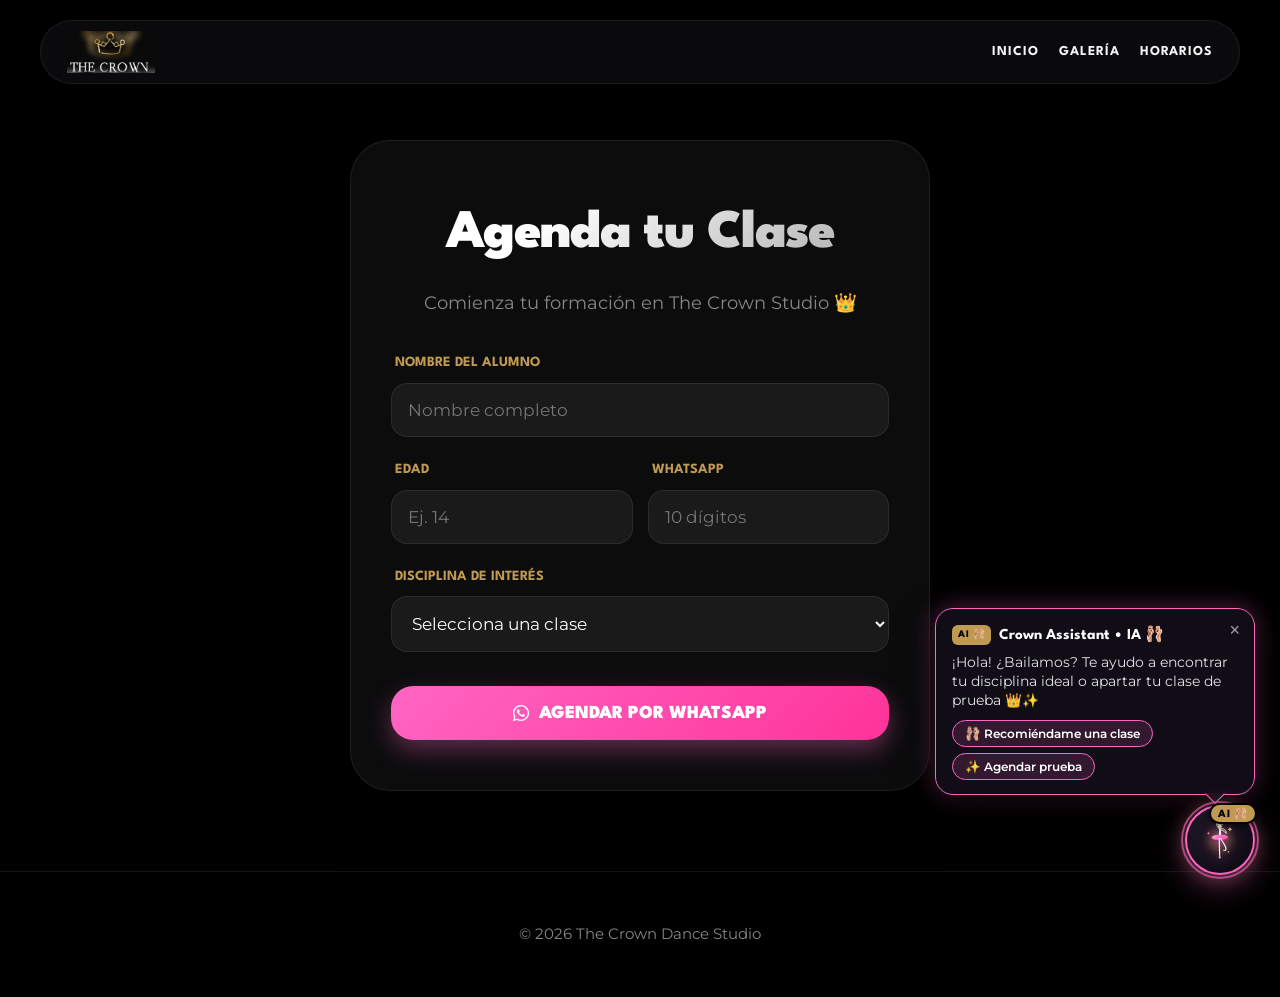
<file: agenda.html>
<!DOCTYPE html>
<html lang="es">
<head>
    <meta charset="UTF-8">
    <meta name="viewport" content="width=device-width, initial-scale=1.0">
    
    <title>Agendar Clase de Prueba | The Crown Dance Studio</title>
    <meta name="description" content="Agenda tu clase de prueba en The Crown Dance Studio. Únete a nuestra comunidad de baile en Corregidora, Querétaro.">
    
    <link rel="icon" type="image/png" href="logo_corona.png">

    <link rel="preconnect" href="https://fonts.googleapis.com">
    <link rel="preconnect" href="https://fonts.gstatic.com" crossorigin>
    <link href="https://fonts.googleapis.com/css2?family=League+Spartan:wght@400;700;900&family=Montserrat:wght@300;400;500;700&display=swap" rel="stylesheet">
    <link rel="stylesheet" href="https://cdnjs.cloudflare.com/ajax/libs/font-awesome/6.4.0/css/all.min.css">
    
    <link rel="stylesheet" href="css/base.css">
    <link rel="stylesheet" href="css/components.css">
    <link rel="stylesheet" href="css/3d-effects.css">

    <style>
        .agenda-container {
            flex: 1;
            display: flex;
            justify-content: center;
            align-items: center;
            padding: 140px 5% 80px 5%;
        }

        .glass-card {
            background: var(--apple-surface);
            backdrop-filter: blur(30px);
            -webkit-backdrop-filter: blur(30px);
            border: 1px solid var(--apple-border);
            border-radius: 40px;
            width: 100%;
            max-width: 580px;
            padding: 50px 40px;
            text-align: center;
            box-shadow: 0 25px 60px rgba(0, 0, 0, 0.65);
            position: relative;
            transition: border-color 0.3s ease;
        }

        .glass-card:hover {
            border-color: rgba(255, 102, 196, 0.35);
        }

        .glass-card h1 {
            font-family: var(--font-heading);
            font-size: clamp(2.4rem, 5vw, 3.4rem);
            font-weight: 900;
            letter-spacing: -1.5px;
            margin-bottom: 10px;
            background: linear-gradient(135deg, #ffffff 30%, #a8a8a8 100%);
            -webkit-background-clip: text;
            -webkit-text-fill-color: transparent;
        }

        .form-group {
            text-align: left;
            margin-bottom: 22px;
        }

        label {
            display: block;
            font-family: var(--font-heading);
            font-size: 0.88rem;
            text-transform: uppercase;
            margin-bottom: 8px;
            color: var(--dorado);
            font-weight: 700;
            padding-left: 4px;
        }

        input, select {
            width: 100%;
            background: rgba(255, 255, 255, 0.06);
            border: 1px solid var(--apple-border);
            border-radius: 16px;
            padding: 16px;
            color: #fff;
            font-family: var(--font-body);
            font-size: 1.05rem;
            transition: var(--transition-smooth);
        }

        input:focus, select:focus {
            outline: none;
            border-color: var(--rosa-neon);
            background: rgba(255, 255, 255, 0.1);
            box-shadow: 0 0 20px var(--rosa-glow);
        }

        option {
            background: #000;
            color: #fff;
            font-family: var(--font-body);
        }

        optgroup {
            background: #000;
            color: var(--dorado);
            font-family: var(--font-heading);
            font-weight: 700;
            font-size: 1rem;
        }

        .submit-btn {
            width: 100%;
            padding: 18px;
            background: linear-gradient(135deg, var(--rosa-neon), #ff3399);
            color: white;
            border: none;
            border-radius: 22px;
            font-family: var(--font-heading);
            font-weight: 900;
            font-size: 1.15rem;
            text-transform: uppercase;
            cursor: pointer;
            box-shadow: 0 10px 25px var(--rosa-glow);
            transition: var(--transition-smooth);
            margin-top: 12px;
            display: inline-flex;
            align-items: center;
            justify-content: center;
            gap: 10px;
        }

        .submit-btn:hover {
            transform: translateY(-3px) scale(1.02);
            box-shadow: 0 15px 35px var(--rosa-glow);
        }

        @media (max-width: 600px) {
            .glass-card {
                padding: 35px 22px;
                border-radius: 30px;
            }
        }
    </style>
    <!-- The Crown Dance Studio - Crown Assistant AI Chatbot Widget -->
    <link rel="stylesheet" href="chatbot/widget/chat-widget.css">
</head>
<body>

    <div class="cursor-glow"></div>

    <nav class="navbar">
        <a href="index.html" class="nav-logo"><img src="logo.png" alt="The Crown Logo"></a>
        
        <div class="hamburger">
            <i class="fas fa-bars"></i>
        </div>

        <div class="nav-links">
            <a href="index.html">Inicio</a>
            <a href="galeria.html">Galería</a>
            <a href="index.html#horarios">Horarios</a>
        </div>
    </nav>

    <div class="agenda-container">
        <div class="glass-card">
            <h1>Agenda tu Clase</h1>
            <p style="color: var(--text-secondary); margin-bottom: 35px; font-size: 1.15rem;">
                Comienza tu formación en The Crown Studio 👑
            </p>

            <form id="agendaForm">
                <div class="form-group">
                    <label>Nombre del Alumno</label>
                    <input type="text" id="nombreAlumno" placeholder="Nombre completo" required>
                </div>

                <div class="form-group" style="display: grid; grid-template-columns: 1fr 1fr; gap: 15px;">
                    <div>
                        <label>Edad</label>
                        <input type="number" id="edadAlumno" placeholder="Ej. 14" min="3" max="99" required>
                    </div>
                    <div>
                        <label>WhatsApp</label>
                        <input type="tel" id="telefonoAlumno" placeholder="10 dígitos" pattern="[0-9]{10}" required>
                    </div>
                </div>

                <div class="form-group">
                    <label>Disciplina de interés</label>
                    <select id="selectDisciplina" required>
                        <option value="" disabled selected>Selecciona una clase</option>
                        
                        <optgroup label="INFANTIL (KIDS)">
                            <option value="baby_ballet">Baby Ballet</option>
                            <option value="ballet_kids">Ballet Kids</option>
                            <option value="hip_hop_kids">Hip Hop Kids</option>
                            <option value="jazz_kids">Jazz Kids</option>
                            <option value="circo_kids">Circo Kids</option>
                            <option value="danza_aerea_kids">Danza Aérea Kids</option>
                        </optgroup>

                        <optgroup label="URBANO">
                            <option value="urbano">Urbano (Multinivel)</option>
                            <option value="hip_hop_1">Hip Hop 1</option>
                            <option value="hip_hop_2">Hip Hop 2</option>
                            <option value="hip_hop_multinivel">Hip Hop Multinivel</option>
                            <option value="reggaeton">Reggaetón</option>
                            <option value="kpop">K-Pop</option>
                        </optgroup>

                        <optgroup label="CONTEMPORÁNEO">
                            <option value="contemporaneo_1">Contemporáneo 1</option>
                            <option value="contemporaneo_2">Contemporáneo 2</option>
                            <option value="contemporaneo_teens">Contemporáneo Teens</option>
                            <option value="contemporaneo_multinivel">Contemporáneo Multinivel</option>
                            <option value="contemporaneo_piso">Contemporáneo Piso</option>
                        </optgroup>

                        <optgroup label="TÉCNICA (BALLET / JAZZ)">
                            <option value="ballet_1">Ballet 1</option>
                            <option value="ballet_2">Ballet 2</option>
                            <option value="puntas">Puntas</option>
                            <option value="jazz_1">Jazz 1</option>
                            <option value="jazz_2">Jazz 2</option>
                        </optgroup>

                        <optgroup label="ESPECIALIDADES Y ACONDICIONAMIENTO">
                            <option value="heels">Heels Choreography</option>
                            <option value="danza_aerea_multinivel">Danza Aérea Multinivel</option>
                            <option value="acrobacia">Trucos Acrobáticos / Acrobacia</option>
                            <option value="flexibilidad">Flexibilidad y Balances</option>
                            <option value="acondicionamiento">Acondicionamiento para Bailarines</option>
                        </optgroup>
                    </select>
                </div>

                <button type="submit" class="submit-btn">
                    <i class="fab fa-whatsapp"></i> Agendar por WhatsApp
                </button>
            </form>
        </div>
    </div>

    <footer>
        <p>© 2026 The Crown Dance Studio</p>
    </footer>

    <script>
        // Spotlight cursor glow
        window.addEventListener('mousemove', (e) => {
            document.documentElement.style.setProperty('--mouse-x', `${e.clientX}px`);
            document.documentElement.style.setProperty('--mouse-y', `${e.clientY}px`);
        }, { passive: true });

        // Auto-selección de disciplina desde parámetros de URL
        window.addEventListener('DOMContentLoaded', () => {
            const urlParams = new URLSearchParams(window.location.search);
            const disc = urlParams.get('disciplina');
            if (disc) {
                const select = document.getElementById('selectDisciplina');
                if (select) {
                    for (let i = 0; i < select.options.length; i++) {
                        if (select.options[i].value === disc) {
                            select.selectedIndex = i;
                            break;
                        }
                    }
                }
            }
        });

        // Menú hamburguesa
        const hamburger = document.querySelector('.hamburger');
        const navLinks = document.querySelector('.nav-links');
        if (hamburger && navLinks) {
            hamburger.addEventListener('click', () => {
                navLinks.classList.toggle('active');
            });
        }

        // Envío directo a WhatsApp
        document.getElementById('agendaForm').addEventListener('submit', function(e) {
            e.preventDefault();
            
            const nombre = document.getElementById('nombreAlumno').value;
            const edad = document.getElementById('edadAlumno').value;
            const telefono = document.getElementById('telefonoAlumno').value;
            const select = document.getElementById('selectDisciplina');
            const disciplinaTexto = select.options[select.selectedIndex].text;

            const textoWhatsApp = `¡Hola The Crown Studio! 👑%0A%0AMi nombre es *${nombre}* (${edad} años).%0A%0A*Quiero agendar mi clase de prueba en:* ${disciplinaTexto}%0A*Mi WhatsApp:* ${telefono}%0A%0A¡Espero su confirmación! ✨`;
            
            const url = `https://wa.me/524422366997?text=${textoWhatsApp}`;
            window.open(url, '_blank');
            this.reset();
        });
    </script>
    <!-- The Crown Dance Studio - Crown Assistant AI Chatbot Client Script -->
    <script src="chatbot/widget/chat-widget.js" defer></script>
</body>
</html>
</file>
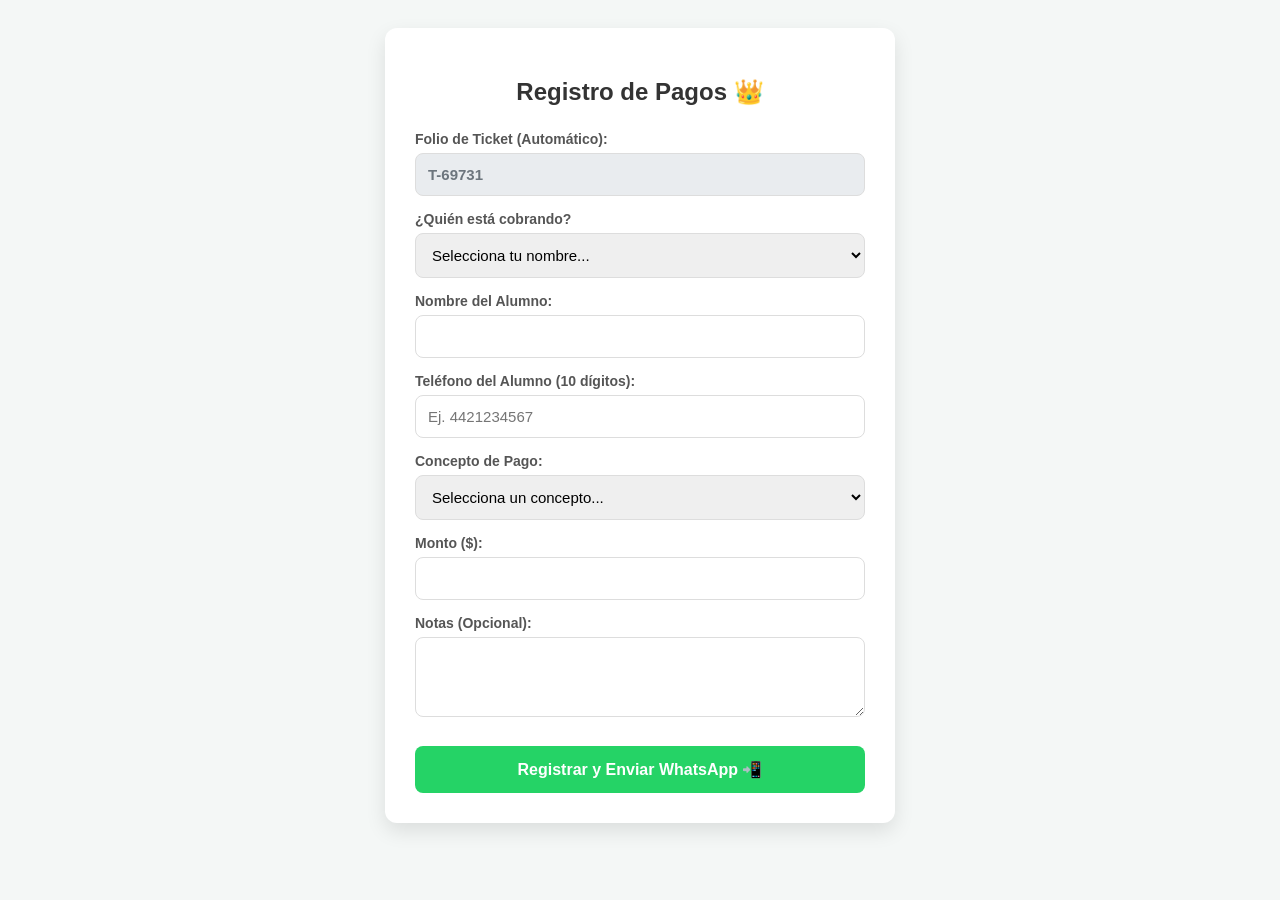
<file: registro-pagos.html>
<!DOCTYPE html>
<html lang="es">
<head>
  <meta charset="UTF-8">
  <meta name="viewport" content="width=device-width, initial-scale=1.0">
  <title>Sistema de Pagos - The Crown</title>
  <style>
    body { 
      font-family: 'Segoe UI', Tahoma, Geneva, Verdana, sans-serif; 
      background-color: #f4f7f6; 
      display: flex; 
      justify-content: center; 
      padding: 20px; 
    }
    .form-container { 
      background-color: #ffffff; 
      max-width: 450px; 
      width: 100%; 
      padding: 30px; 
      border-radius: 12px; 
      box-shadow: 0 8px 20px rgba(0,0,0,0.1); 
    }
    h2 { 
      text-align: center; 
      color: #333; 
      margin-bottom: 25px; 
      font-size: 24px;
    }
    label { 
      display: block; 
      margin-top: 15px; 
      font-weight: 600; 
      color: #555; 
      font-size: 14px;
    }
    input, select, textarea { 
      width: 100%; 
      padding: 12px; 
      margin-top: 6px; 
      box-sizing: border-box; 
      border: 1px solid #ddd; 
      border-radius: 8px; 
      font-size: 15px;
      transition: border-color 0.3s ease;
    }
    input:focus, select:focus, textarea:focus {
      border-color: #000000;
      outline: none;
    }
    input[readonly] {
      background-color: #e9ecef;
      color: #6c757d;
      font-weight: bold;
      cursor: not-allowed;
    }
    button { 
      margin-top: 25px; 
      padding: 14px 15px; 
      background-color: #25D366; 
      color: white; 
      border: none; 
      border-radius: 8px; 
      cursor: pointer; 
      width: 100%; 
      font-size: 16px; 
      font-weight: bold; 
      transition: background-color 0.3s ease, transform 0.1s ease;
    }
    button:hover { 
      background-color: #1DA851; 
    }
    button:active {
      transform: scale(0.98);
    }
  </style>
</head>
<body>

  <div class="form-container">
    <h2>Registro de Pagos 👑</h2>
    
    <form id="formularioPago">
      <label for="ticket">Folio de Ticket (Automático):</label>
      <input type="text" id="ticket" name="ticket" readonly required>

      <label for="cobrador">¿Quién está cobrando?</label>
      <select id="cobrador" name="cobrador" required>
        <option value="" disabled selected>Selecciona tu nombre...</option>
        <option value="Paula Alarcón">Paula Alarcón</option>
        <option value="Dulce">Dulce</option>
        <option value="David">David</option>
        <option value="Paulina Hernández">Paulina Hernández</option>
        <option value="Daniel Urquijo">Daniel Urquijo</option>
      </select>

      <label for="alumno">Nombre del Alumno:</label>
      <input type="text" id="alumno" name="alumno" required>

      <label for="telefono">Teléfono del Alumno (10 dígitos):</label>
      <input type="tel" id="telefono" name="telefono" placeholder="Ej. 4421234567" pattern="[0-9]{10}" required>

      <label for="concepto">Concepto de Pago:</label>
      <select id="concepto" name="concepto" onchange="mostrarPersonalizado()" required>
        <option value="" disabled selected>Selecciona un concepto...</option>
        <option value="Ensayos">Ensayos</option>
        <option value="Festival/boletos">Festival/boletos</option>
        <option value="Vestuarios/Escenografia">Vestuarios/Escenografia</option>
        <option value="Competencia/Boletos">Competencia/Boletos</option>
        <option value="Playeras">Playeras</option>
        <option value="Sudadera">Sudadera</option>
        <option value="Otro">Otro</option>
      </select>

      <div id="divPersonalizado" style="display:none;">
        <label for="conceptoPersonalizado">Especificar Concepto:</label>
        <input type="text" id="conceptoPersonalizado" name="conceptoPersonalizado">
      </div>

      <label for="monto">Monto ($):</label>
      <input type="number" id="monto" name="monto" min="1" required>

      <label for="notas">Notas (Opcional):</label>
      <textarea id="notas" name="notas" rows="3"></textarea>

      <button type="submit">Registrar y Enviar WhatsApp 📲</button>
    </form>
  </div>

  <script>
    const SCRIPT_URL = "https://script.google.com/macros/s/AKfycbwGbmpeYXiJrUpa5i4QeQd2b-xYnHgBXsd56VJeHtcogNxCyzAI6kR5WvuUYgvVTUrA/exec";

    function generarFolio() {
      const numeroAleatorio = Math.floor(10000 + Math.random() * 90000);
      document.getElementById("ticket").value = "T-" + numeroAleatorio;
    }

    window.onload = generarFolio;

    function mostrarPersonalizado() {
      const concepto = document.getElementById("concepto").value;
      const divPer = document.getElementById("divPersonalizado");
      divPer.style.display = (concepto === "Otro") ? "block" : "none";
      document.getElementById("conceptoPersonalizado").required = (concepto === "Otro");
    }

    document.getElementById("formularioPago").addEventListener("submit", function(e) {
      e.preventDefault(); 

      const formData = new FormData(this);
      let conceptoFinal = formData.get("concepto");
      if (conceptoFinal === "Otro") {
        conceptoFinal = formData.get("conceptoPersonalizado");
        formData.set("concepto", conceptoFinal); 
      }

      const datosCodificados = new URLSearchParams(formData);

      // Enviar datos a Google Sheets
      fetch(SCRIPT_URL, {
        method: "POST",
        mode: "no-cors",
        body: datosCodificados
      }).then(() => {
        console.log("Enviado a la base de datos");
      }).catch(error => {
        console.error("Error al enviar:", error);
      });

      const telefono = formData.get("telefono");
      const alumno = formData.get("alumno");
      const ticket = formData.get("ticket");
      const monto = formData.get("monto");
      const cobrador = formData.get("cobrador");

      // Construcción del mensaje de texto universal
      const mensaje = `¡Hola, ${alumno}! 👑\n\nConfirmamos la recepción de tu pago.\n\n🎟️ *Ticket:* ${ticket}\n💰 *Monto:* $${monto}\n📝 *Concepto:* ${conceptoFinal}\n👤 *Atendido por:* ${cobrador}\n\n¡Gracias por tu pago! ✨`;

      // Enlace 1: Para el alumno
      const whatsappUrlAlumno = `https://wa.me/52${telefono}?text=${encodeURIComponent(mensaje)}`;
      
      // Enlace 2: Para el número de la academia
      const whatsappUrlAcademia = `https://wa.me/524422366997?text=${encodeURIComponent(mensaje)}`;

      // Abrir chat del alumno
      window.open(whatsappUrlAlumno, "_blank");

      // Abrir chat de la academia con un retraso mínimo para evitar bloqueos del navegador
      setTimeout(() => {
        window.open(whatsappUrlAcademia, "_blank");
      }, 300);

      this.reset();
      document.getElementById("divPersonalizado").style.display = "none";
      generarFolio();
    });
  </script>

</body>
</html>
</file>
<file: css/base.css>
/* ==========================================================================
   THE CROWN DANCE STUDIO - BASE & DESIGN SYSTEM (iOS 27 / APPLE DARK GLASS)
   ========================================================================== */

:root {
    /* Paleta Institucional */
    --apple-dark: #000000;
    --apple-surface: rgba(28, 28, 30, 0.45);
    --apple-surface-hover: rgba(38, 38, 44, 0.75);
    --apple-border: rgba(255, 255, 255, 0.08);
    --apple-border-bright: rgba(255, 102, 196, 0.4);
    
    /* Neón & Acentos */
    --rosa-neon: #FF66C4;
    --rosa-glow: rgba(255, 102, 196, 0.35);
    --dorado: #C19A51;
    --dorado-glow: rgba(193, 154, 81, 0.25);
    
    /* Tipografía & UI */
    --text-primary: #f5f5f7;
    --text-secondary: #86868b;
    --font-heading: 'League Spartan', -apple-system, BlinkMacSystemFont, sans-serif;
    --font-body: 'Glacial Indifference', 'Montserrat', -apple-system, BlinkMacSystemFont, 'Segoe UI', Roboto, sans-serif;
    --font-cinzel: 'Cinzel Decorative', serif;
    
    /* Variables de interacción */
    --mouse-x: 50vw;
    --mouse-y: 50vh;
    --transition-smooth: 0.4s cubic-bezier(0.25, 0.8, 0.25, 1);
}

/* Reset Global */
*, *::before, *::after {
    box-sizing: border-box;
    margin: 0;
    padding: 0;
    -webkit-font-smoothing: antialiased;
    -moz-osx-font-smoothing: grayscale;
}

html {
    scroll-behavior: smooth;
    font-size: 16px;
    background-color: var(--apple-dark);
}

body {
    max-width: 100vw;
    overflow-x: hidden;
    background-color: var(--apple-dark);
    color: var(--text-primary);
    font-family: var(--font-body);
    font-size: 1.1rem;
    line-height: 1.6;
    position: relative;
    min-height: 100vh;
}

/* Luces Ambientales de Fondo */
body::before {
    content: '';
    position: fixed;
    top: -15%;
    left: -10%;
    width: 60vw;
    height: 60vw;
    background: radial-gradient(circle, var(--rosa-glow) 0%, transparent 70%);
    z-index: -3;
    pointer-events: none;
    filter: blur(100px);
    transition: transform 0.2s ease-out;
}

body::after {
    content: '';
    position: fixed;
    bottom: -20%;
    right: -10%;
    width: 65vw;
    height: 65vw;
    background: radial-gradient(circle, var(--dorado-glow) 0%, transparent 70%);
    z-index: -3;
    pointer-events: none;
    filter: blur(110px);
}

/* Tipografías Globales */
h1, h2, h3, h4, h5, h6 {
    font-family: var(--font-heading);
    font-weight: 700;
    color: var(--text-primary);
    letter-spacing: -0.5px;
}

p {
    color: var(--text-secondary);
}

a {
    color: inherit;
    text-decoration: none;
    transition: var(--transition-smooth);
}

img, video {
    max-width: 100%;
    height: auto;
    display: block;
}

/* Soporte Multilenguaje */
.en {
    display: none;
}

body.lang-en .en {
    display: inline-block;
}

body.lang-en .es {
    display: none !important;
}

body.lang-en div.en,
body.lang-en p.en,
body.lang-en section.en,
body.lang-en h2.en,
body.lang-en h3.en {
    display: block;
}

/* Scrollbar Personalizado */
::-webkit-scrollbar {
    width: 8px;
    height: 8px;
}

::-webkit-scrollbar-track {
    background: rgba(10, 10, 12, 0.9);
}

::-webkit-scrollbar-thumb {
    background: rgba(255, 102, 196, 0.4);
    border-radius: 4px;
}

::-webkit-scrollbar-thumb:hover {
    background: var(--rosa-neon);
}
</file>
<file: css/components.css>
/* ==========================================================================
   THE CROWN DANCE STUDIO - COMPONENTS & UI ELEMENTS
   ========================================================================== */

/* --- NAVBAR FLOTANTE (Pill Glass) --- */
.navbar {
    position: fixed;
    top: 20px;
    left: 50%;
    transform: translateX(-50%);
    width: 95%;
    max-width: 1200px;
    background: rgba(15, 15, 18, 0.7);
    backdrop-filter: saturate(180%) blur(22px);
    -webkit-backdrop-filter: saturate(180%) blur(22px);
    border: 1px solid var(--apple-border);
    border-radius: 40px;
    padding: 10px 26px;
    z-index: 1000;
    display: flex;
    justify-content: space-between;
    align-items: center;
    transition: top 0.4s var(--transition-smooth), opacity 0.4s, border-color 0.3s;
    box-shadow: 0 12px 35px rgba(0, 0, 0, 0.65);
}

.navbar:hover {
    border-color: rgba(255, 102, 196, 0.3);
}

.nav-hidden {
    top: -100px;
    opacity: 0;
}

.nav-logo {
    display: flex;
    align-items: center;
}

.nav-logo img {
    height: 42px;
    width: auto;
    transition: transform 0.3s ease;
}

.nav-logo img:hover {
    transform: scale(1.08) rotate(-2deg);
}

.hamburger {
    display: none;
    color: var(--text-primary);
    font-size: 1.5rem;
    cursor: pointer;
    padding: 6px;
    transition: color 0.3s, transform 0.3s;
}

.hamburger:hover {
    color: var(--rosa-neon);
    transform: scale(1.1);
}

.nav-links {
    display: flex;
    align-items: center;
}

.nav-links a {
    color: var(--text-primary);
    font-family: var(--font-heading);
    font-size: 0.85rem;
    font-weight: 700;
    text-transform: uppercase;
    letter-spacing: 1px;
    margin-left: 20px;
    position: relative;
    padding: 4px 0;
}

.nav-links a:not(.nav-cta)::after {
    content: '';
    position: absolute;
    bottom: -2px;
    left: 0;
    width: 0%;
    height: 2px;
    background: var(--rosa-neon);
    transition: width 0.3s ease;
    border-radius: 2px;
}

.nav-links a:not(.nav-cta):hover::after {
    width: 100%;
}

.nav-links a:not(.nav-cta):hover {
    color: var(--rosa-neon);
}

.nav-cta {
    background: linear-gradient(135deg, var(--rosa-neon), #ff3399);
    color: #fff !important;
    padding: 10px 26px !important;
    border-radius: 30px;
    margin-left: 20px;
    font-weight: 700;
    box-shadow: 0 4px 18px var(--rosa-glow);
    transition: transform 0.3s ease, box-shadow 0.3s ease;
}

.nav-cta:hover {
    transform: translateY(-2px) scale(1.04);
    box-shadow: 0 8px 25px var(--rosa-glow);
}

.lang-btn {
    background: rgba(255, 255, 255, 0.08);
    border: 1px solid var(--apple-border);
    color: var(--text-primary);
    padding: 8px 16px;
    cursor: pointer;
    font-family: var(--font-heading);
    font-weight: 700;
    font-size: 0.85rem;
    margin-left: 15px;
    border-radius: 20px;
    transition: 0.3s;
    backdrop-filter: blur(10px);
}

.lang-btn:hover {
    background: var(--rosa-neon);
    color: #000;
    border-color: var(--rosa-neon);
    transform: scale(1.05);
}

/* --- HEADER HERO --- */
header#inicio {
    position: relative;
    height: 100vh;
    min-height: 680px;
    display: flex;
    flex-direction: column;
    justify-content: center;
    align-items: center;
    text-align: center;
    overflow: hidden;
    z-index: 1;
}

.video-bg {
    position: absolute;
    top: 0;
    left: 0;
    width: 100%;
    height: 100%;
    object-fit: cover;
    z-index: 1;
    opacity: 0.65;
    filter: brightness(0.85);
}

.video-overlay {
    position: absolute;
    top: 0;
    left: 0;
    width: 100%;
    height: 100%;
    background: linear-gradient(to bottom, rgba(0,0,0,0.2) 0%, rgba(0,0,0,0.75) 75%, #000 100%);
    z-index: 2;
}

.header-content {
    position: relative;
    z-index: 4;
    padding: 0 20px;
    max-width: 960px;
}

/* Badge Festival 2026 */
.badge-festival {
    display: inline-flex;
    align-items: center;
    gap: 10px;
    background: rgba(255, 102, 196, 0.15);
    border: 1px solid var(--rosa-neon);
    padding: 8px 22px;
    border-radius: 30px;
    font-family: var(--font-heading);
    font-size: 0.85rem;
    font-weight: 700;
    color: var(--rosa-neon);
    text-transform: uppercase;
    letter-spacing: 2px;
    margin-bottom: 22px;
    backdrop-filter: blur(12px);
    animation: pulse-badge 2.5s infinite;
}

@keyframes pulse-badge {
    0% { box-shadow: 0 0 0 0 rgba(255, 102, 196, 0.4); }
    70% { box-shadow: 0 0 0 16px rgba(255, 102, 196, 0); }
    100% { box-shadow: 0 0 0 0 rgba(255, 102, 196, 0); }
}

.brand-name {
    font-family: var(--font-heading);
    font-weight: 900;
    font-size: clamp(3.8rem, 8.5vw, 7.5rem);
    letter-spacing: -2.5px;
    text-transform: uppercase;
    line-height: 0.95;
    margin: 0;
    background: linear-gradient(135deg, #ffffff 20%, #dddddd 70%, #999999 100%);
    -webkit-background-clip: text;
    -webkit-text-fill-color: transparent;
    filter: drop-shadow(0 6px 30px rgba(255, 255, 255, 0.18));
}

.tagline {
    font-family: var(--font-heading);
    font-size: clamp(1.2rem, 3vw, 1.8rem);
    letter-spacing: 8px;
    text-transform: uppercase;
    margin-top: 15px;
    color: var(--dorado);
    font-weight: 700;
    text-shadow: 0 0 20px rgba(193, 154, 81, 0.5);
}

.hero-actions {
    display: flex;
    gap: 20px;
    justify-content: center;
    align-items: center;
    margin-top: 40px;
    flex-wrap: wrap;
}

/* Botones Principales */
.main-btn {
    padding: 16px 42px;
    background: rgba(255, 255, 255, 0.06);
    backdrop-filter: blur(12px);
    border: 1px solid var(--rosa-neon);
    color: var(--text-primary);
    font-family: var(--font-heading);
    font-weight: 700;
    font-size: 1rem;
    text-transform: uppercase;
    letter-spacing: 1px;
    border-radius: 35px;
    cursor: pointer;
    display: inline-flex;
    align-items: center;
    gap: 10px;
    transition: var(--transition-smooth);
}

.main-btn:hover {
    background: var(--rosa-neon);
    border-color: var(--rosa-neon);
    color: #000;
    box-shadow: 0 0 35px var(--rosa-glow);
    transform: translateY(-4px);
}

.btn-gold {
    padding: 16px 38px;
    background: rgba(193, 154, 81, 0.12);
    backdrop-filter: blur(12px);
    border: 1px solid var(--dorado);
    color: var(--dorado);
    font-family: var(--font-heading);
    font-weight: 700;
    font-size: 1rem;
    text-transform: uppercase;
    letter-spacing: 1px;
    border-radius: 35px;
    cursor: pointer;
    display: inline-flex;
    align-items: center;
    gap: 10px;
    transition: var(--transition-smooth);
}

.btn-gold:hover {
    background: var(--dorado);
    color: #000;
    box-shadow: 0 0 30px rgba(193, 154, 81, 0.45);
    transform: translateY(-4px);
}

/* --- SECCIONES & ENCABEZADOS --- */
section {
    padding: 110px 5%;
    text-align: center;
    position: relative;
    z-index: 1;
}

.section-title {
    color: #fff;
    font-family: var(--font-heading);
    font-size: clamp(2.3rem, 5vw, 3.4rem);
    margin-bottom: 15px;
    display: inline-block;
    text-transform: uppercase;
    letter-spacing: -1px;
    font-weight: 900;
}

.section-title::after {
    content: '';
    display: block;
    width: 75px;
    height: 4px;
    background: linear-gradient(90deg, var(--rosa-neon), var(--dorado));
    margin: 15px auto 0;
    border-radius: 4px;
}

.section-subtitle {
    color: var(--text-secondary);
    max-width: 720px;
    margin: 0 auto 55px auto;
    font-size: 1.15rem;
    line-height: 1.6;
}

/* --- STATS SECTION --- */
.stats-section {
    padding: 60px 5%;
    background: rgba(15, 15, 18, 0.5);
    border-top: 1px solid var(--apple-border);
    border-bottom: 1px solid var(--apple-border);
    position: relative;
    z-index: 2;
}

.stats-grid {
    display: grid;
    grid-template-columns: repeat(auto-fit, minmax(220px, 1fr));
    gap: 25px;
    max-width: 1200px;
    margin: 0 auto;
}

.stat-card {
    background: var(--apple-surface);
    border: 1px solid var(--apple-border);
    border-radius: 24px;
    padding: 35px 25px;
    backdrop-filter: blur(15px);
    transition: transform 0.3s ease, border-color 0.3s ease;
}

.stat-card:hover {
    border-color: var(--rosa-neon);
    transform: translateY(-6px);
    box-shadow: 0 12px 30px rgba(0, 0, 0, 0.5);
}

.stat-number {
    font-family: var(--font-heading);
    font-size: 3.2rem;
    font-weight: 900;
    color: var(--rosa-neon);
    line-height: 1;
    margin-bottom: 10px;
}

.stat-number.gold {
    color: var(--dorado);
}

.stat-label {
    font-family: var(--font-heading);
    font-size: 0.95rem;
    text-transform: uppercase;
    letter-spacing: 1px;
    color: var(--text-secondary);
    font-weight: 700;
}

/* --- GLASS CARDS (Misión/Visión) --- */
.mv-wrapper {
    display: flex;
    justify-content: center;
    align-items: stretch;
    gap: 35px;
    flex-wrap: wrap;
    max-width: 1200px;
    margin: 0 auto;
}

.mv-container {
    flex: 1 1 340px;
    background: var(--apple-surface);
    backdrop-filter: saturate(180%) blur(20px);
    -webkit-backdrop-filter: saturate(180%) blur(20px);
    border: 1px solid var(--apple-border);
    border-radius: 30px;
    padding: 40px;
    text-align: left;
    transition: var(--transition-smooth);
    position: relative;
    overflow: hidden;
}

.mv-container:hover {
    border-color: rgba(255, 102, 196, 0.35);
    transform: translateY(-8px);
    box-shadow: 0 22px 45px rgba(0, 0, 0, 0.65);
}

.mv-title-neon {
    font-family: var(--font-heading);
    font-size: 2.2rem;
    font-weight: 700;
    background: linear-gradient(90deg, #ffffff, var(--rosa-neon));
    -webkit-background-clip: text;
    -webkit-text-fill-color: transparent;
    margin-bottom: 22px;
}

.mv-text {
    font-size: 1.1rem;
    color: var(--text-secondary);
    margin-bottom: 20px;
    line-height: 1.7;
}

.mv-highlight {
    font-weight: bold;
    color: var(--text-primary);
}

.mv-image {
    width: 100%;
    height: 260px;
    border-radius: 20px;
    margin-top: 20px;
    object-fit: cover;
    opacity: 0.88;
    transition: 0.4s ease;
}

.mv-container:hover .mv-image {
    opacity: 1;
    transform: scale(1.03);
}

/* --- QUIZ INTERACTIVO: ENCUENTRA TU CLASE --- */
.quiz-section {
    background: linear-gradient(180deg, rgba(0,0,0,0.85) 0%, rgba(22,12,24,0.7) 50%, rgba(0,0,0,0.85) 100%);
    border-top: 1px solid var(--apple-border);
    border-bottom: 1px solid var(--apple-border);
}

.quiz-container {
    max-width: 820px;
    margin: 0 auto;
    background: var(--apple-surface);
    backdrop-filter: blur(25px);
    border: 1px solid var(--apple-border);
    border-radius: 35px;
    padding: 45px 35px;
    text-align: center;
    box-shadow: 0 25px 60px rgba(0, 0, 0, 0.6);
}

.quiz-step {
    display: none;
}

.quiz-step.active {
    display: block;
    animation: fadeInStep 0.4s ease-out;
}

@keyframes fadeInStep {
    from { opacity: 0; transform: translateY(18px); }
    to { opacity: 1; transform: translateY(0); }
}

.quiz-question {
    font-family: var(--font-heading);
    font-size: 1.65rem;
    font-weight: 700;
    color: #fff;
    margin-bottom: 32px;
}

.quiz-options {
    display: grid;
    grid-template-columns: repeat(auto-fit, minmax(230px, 1fr));
    gap: 18px;
    margin-bottom: 25px;
}

.quiz-option-btn {
    background: rgba(255, 255, 255, 0.05);
    border: 1px solid var(--apple-border);
    border-radius: 20px;
    padding: 22px 18px;
    color: var(--text-primary);
    cursor: pointer;
    text-align: center;
    transition: var(--transition-smooth);
    font-family: var(--font-heading);
    font-size: 1.1rem;
    font-weight: 700;
}

.quiz-option-btn i {
    font-size: 2rem;
    display: block;
    margin-bottom: 12px;
    color: var(--rosa-neon);
    transition: transform 0.3s ease;
}

.quiz-option-btn:hover {
    background: rgba(255, 102, 196, 0.16);
    border-color: var(--rosa-neon);
    transform: translateY(-5px);
    box-shadow: 0 8px 25px rgba(255, 102, 196, 0.2);
}

.quiz-option-btn:hover i {
    transform: scale(1.2);
}

.quiz-result-card {
    background: rgba(255, 102, 196, 0.1);
    border: 1px solid var(--rosa-neon);
    border-radius: 28px;
    padding: 35px 25px;
    text-align: center;
    margin-top: 20px;
    backdrop-filter: blur(15px);
}

.quiz-result-card h4 {
    font-family: var(--font-heading);
    font-size: 2.2rem;
    color: #fff;
    margin-bottom: 12px;
}

.quiz-result-card p {
    color: var(--text-secondary);
    margin-bottom: 25px;
    font-size: 1.15rem;
}

/* --- CLASES GRID --- */
.classes-grid {
    display: grid;
    grid-template-columns: repeat(auto-fit, minmax(260px, 1fr));
    gap: 25px;
    max-width: 1200px;
    margin: 0 auto;
}

.card {
    background: var(--apple-surface);
    backdrop-filter: blur(20px);
    border: 1px solid var(--apple-border);
    border-radius: 30px;
    padding: 42px 26px;
    transition: var(--transition-smooth);
    text-decoration: none;
    display: block;
    text-align: center;
    position: relative;
    overflow: hidden;
}

.card::before {
    content: '';
    position: absolute;
    top: 0;
    left: -100%;
    width: 100%;
    height: 100%;
    background: linear-gradient(90deg, transparent, rgba(255, 102, 196, 0.12), transparent);
    transition: 0.6s;
}

.card:hover::before {
    left: 100%;
}

.card:hover {
    border-color: var(--rosa-neon);
    transform: translateY(-10px);
    background: rgba(35, 35, 42, 0.85);
    box-shadow: 0 20px 45px rgba(0, 0, 0, 0.65);
}

.card i {
    color: var(--rosa-neon);
    font-size: 2.8rem;
    margin-bottom: 20px;
    transition: transform 0.4s ease, filter 0.3s;
    display: inline-block;
}

.card:hover i {
    transform: scale(1.15) rotate(5deg);
    filter: drop-shadow(0 0 14px var(--rosa-glow));
}

.card h3 {
    font-family: var(--font-heading);
    font-weight: 700;
    color: #fff;
    margin-bottom: 12px;
    font-size: 1.6rem;
    letter-spacing: 0.5px;
}

.card p {
    color: var(--text-secondary);
    font-size: 1rem;
    line-height: 1.6;
}

/* --- FESTIVAL 2026 BANNER --- */
.festival-banner {
    max-width: 1200px;
    margin: 0 auto 50px auto;
    background: linear-gradient(135deg, rgba(28, 28, 30, 0.8), rgba(42, 16, 38, 0.75));
    border: 1px solid var(--rosa-neon);
    border-radius: 35px;
    padding: 45px;
    display: grid;
    grid-template-columns: 1fr 1.2fr;
    gap: 35px;
    align-items: center;
    text-align: left;
    box-shadow: 0 22px 55px rgba(255, 102, 196, 0.18);
    backdrop-filter: blur(20px);
}

.festival-text h3 {
    font-family: var(--font-heading);
    font-size: 2.5rem;
    font-weight: 900;
    color: #fff;
    margin-bottom: 16px;
}

.festival-text p {
    color: var(--text-secondary);
    font-size: 1.1rem;
    margin-bottom: 28px;
    line-height: 1.6;
}

.video-container-glass {
    max-width: 1000px;
    margin: 0 auto;
    border-radius: 30px;
    overflow: hidden;
    border: 1px solid var(--apple-border);
    box-shadow: 0 22px 50px rgba(0, 0, 0, 0.75);
    background: #000;
    padding: 10px;
}

.video-container-glass video {
    border-radius: 20px;
    display: block;
    width: 100%;
    height: auto;
}

/* --- HORARIOS INTERACTIVOS --- */
.schedule-controls {
    display: flex;
    justify-content: center;
    gap: 12px;
    flex-wrap: wrap;
    margin-bottom: 38px;
}

.sched-btn {
    background: var(--apple-surface);
    border: 1px solid var(--apple-border);
    color: var(--text-primary);
    padding: 11px 24px;
    border-radius: 25px;
    font-family: var(--font-heading);
    font-weight: 700;
    font-size: 0.92rem;
    text-transform: uppercase;
    cursor: pointer;
    transition: var(--transition-smooth);
}

.sched-btn:hover, .sched-btn.active {
    background: var(--rosa-neon);
    color: #000;
    border-color: var(--rosa-neon);
    box-shadow: 0 5px 18px var(--rosa-glow);
}

.schedule-grid {
    display: grid;
    grid-template-columns: repeat(auto-fit, minmax(280px, 1fr));
    gap: 22px;
    max-width: 1200px;
    margin: 0 auto;
    text-align: left;
}

.sched-card {
    background: var(--apple-surface);
    border: 1px solid var(--apple-border);
    border-radius: 24px;
    padding: 28px;
    backdrop-filter: blur(20px);
    transition: var(--transition-smooth);
    display: flex;
    flex-direction: column;
    justify-content: space-between;
}

.sched-card:hover {
    border-color: rgba(193, 154, 81, 0.5);
    transform: translateY(-5px);
    box-shadow: 0 12px 30px rgba(0, 0, 0, 0.55);
}

.sched-time {
    font-family: var(--font-heading);
    font-size: 0.88rem;
    font-weight: 700;
    color: var(--dorado);
    text-transform: uppercase;
    letter-spacing: 1px;
    margin-bottom: 8px;
}

.sched-title {
    font-family: var(--font-heading);
    font-size: 1.45rem;
    font-weight: 700;
    color: #fff;
    margin-bottom: 6px;
}

.sched-meta {
    font-size: 0.95rem;
    color: var(--text-secondary);
    margin-bottom: 22px;
}

.sched-link {
    display: inline-flex;
    align-items: center;
    gap: 8px;
    color: var(--rosa-neon);
    font-family: var(--font-heading);
    font-weight: 700;
    font-size: 0.9rem;
    text-transform: uppercase;
}

.sched-link:hover {
    text-decoration: underline;
}

/* --- REVIEWS / TESTIMONIOS SLIDER --- */
.reviews-slider {
    display: flex;
    gap: 25px;
    overflow-x: auto;
    padding: 20px 10px;
    scroll-snap-type: x mandatory;
    max-width: 1200px;
    margin: 0 auto;
    -webkit-overflow-scrolling: touch;
}

.reviews-slider::-webkit-scrollbar {
    height: 6px;
}

.reviews-slider::-webkit-scrollbar-thumb {
    background: var(--rosa-neon);
    border-radius: 10px;
}

.review-card {
    flex: 0 0 340px;
    scroll-snap-align: center;
    background: var(--apple-surface);
    border: 1px solid var(--apple-border);
    border-radius: 26px;
    padding: 32px;
    text-align: left;
    backdrop-filter: blur(20px);
    transition: var(--transition-smooth);
}

.review-card:hover {
    border-color: var(--rosa-neon);
    transform: translateY(-6px);
}

.stars {
    color: var(--dorado);
    margin-bottom: 16px;
    font-size: 1.15rem;
}

.review-text {
    font-size: 1.05rem;
    color: var(--text-primary);
    font-style: italic;
    margin-bottom: 22px;
    line-height: 1.6;
}

.author-name {
    font-family: var(--font-heading);
    font-weight: 700;
    color: #fff;
    font-size: 1.15rem;
}

.author-role {
    font-size: 0.88rem;
    color: var(--text-secondary);
}

/* --- FAB SPEED DIAL FLOTANTE --- */
.fab-container {
    position: fixed;
    bottom: 30px;
    right: 25px;
    z-index: 1050;
    display: flex;
    flex-direction: column;
    align-items: flex-end;
    gap: 12px;
}

.fab-btn {
    width: 62px;
    height: 62px;
    border-radius: 50%;
    background: linear-gradient(135deg, var(--rosa-neon), #ff3399);
    color: #fff;
    display: flex;
    align-items: center;
    justify-content: center;
    font-size: 1.65rem;
    box-shadow: 0 8px 25px var(--rosa-glow);
    border: none;
    cursor: pointer;
    transition: transform 0.3s cubic-bezier(0.25, 0.8, 0.25, 1), box-shadow 0.3s;
}

.fab-btn:hover {
    transform: scale(1.1) rotate(15deg);
    box-shadow: 0 12px 35px var(--rosa-glow);
}

.fab-menu {
    display: flex;
    flex-direction: column;
    gap: 10px;
    opacity: 0;
    pointer-events: none;
    transform: translateY(15px);
    transition: var(--transition-smooth);
}

.fab-container.active .fab-menu {
    opacity: 1;
    pointer-events: all;
    transform: translateY(0);
}

.fab-item {
    background: rgba(20, 20, 25, 0.95);
    backdrop-filter: blur(15px);
    border: 1px solid var(--apple-border);
    color: #fff;
    padding: 11px 22px;
    border-radius: 30px;
    font-family: var(--font-heading);
    font-size: 0.92rem;
    font-weight: 700;
    display: flex;
    align-items: center;
    gap: 10px;
    box-shadow: 0 8px 22px rgba(0, 0, 0, 0.55);
    transition: var(--transition-smooth);
    white-space: nowrap;
}

.fab-item:hover {
    background: var(--rosa-neon);
    color: #000;
    border-color: var(--rosa-neon);
    transform: translateX(-5px);
}

/* --- SIDEBAR SOCIAL & FOOTER --- */
.social-sidebar {
    position: fixed;
    top: 50%;
    right: 20px;
    transform: translateY(-50%);
    z-index: 990;
    display: flex;
    flex-direction: column;
    gap: 15px;
    background: var(--apple-surface);
    backdrop-filter: blur(15px);
    border-radius: 30px;
    padding: 20px 15px;
    border: 1px solid var(--apple-border);
}

.social-sidebar a {
    color: var(--text-secondary);
    font-size: 1.35rem;
    transition: 0.3s;
    text-align: center;
}

.social-sidebar a:hover {
    color: var(--rosa-neon);
    transform: scale(1.25);
}

footer {
    background: transparent;
    padding: 50px 20px;
    color: var(--text-secondary);
    font-size: 0.95rem;
    text-align: center;
    border-top: 1px solid var(--apple-border);
}

/* --- RESPONSIVIDAD --- */
@media (max-width: 900px) {
    .festival-banner {
        grid-template-columns: 1fr;
        text-align: center;
    }
}

@media (max-width: 768px) {
    .navbar {
        flex-wrap: wrap;
        padding: 12px 20px;
        border-radius: 25px;
        width: 92%;
        top: 12px;
    }
    
    .hamburger {
        display: block;
    }
    
    .nav-links {
        position: absolute;
        top: 70px;
        right: 0;
        width: 100%;
        background: rgba(15, 15, 18, 0.96);
        backdrop-filter: blur(25px);
        -webkit-backdrop-filter: blur(25px);
        border: 1px solid var(--apple-border);
        border-radius: 25px;
        flex-direction: column;
        align-items: center;
        padding: 26px 0;
        gap: 22px;
        box-shadow: 0 15px 40px rgba(0, 0, 0, 0.7);
        opacity: 0;
        transform: translateY(-15px);
        pointer-events: none;
        transition: 0.4s cubic-bezier(0.25, 0.8, 0.25, 1);
    }
    
    .nav-links.active {
        opacity: 1;
        transform: translateY(0);
        pointer-events: all;
    }
    
    .nav-links a {
        margin-left: 0;
        font-size: 1.1rem;
    }
    
    .social-sidebar {
        display: none;
    }
    
    section {
        padding: 75px 5%;
    }
    
    .mv-container {
        padding: 32px 22px;
    }
    
    .quiz-container {
        padding: 32px 20px;
    }
}
</file>
<file: chatbot/widget/chat-widget.css>
/* ==========================================================================
   THE CROWN DANCE STUDIO - CROWN ASSISTANT CHATBOT WIDGET
   Estilos oficiales: Neumorphism Dark, Rosa Neón, Corona Dorada y Bailarina
   ========================================================================== */

:root {
  --crown-black: #000000;
  --crown-dark-bg: #0d0a12;
  --crown-surface: rgba(22, 18, 28, 0.95);
  --crown-surface-light: rgba(36, 29, 46, 0.88);
  --crown-border: rgba(255, 255, 255, 0.12);
  --crown-border-glow: rgba(255, 102, 196, 0.5);
  --crown-pink: #FF66C4;
  --crown-pink-glow: rgba(255, 102, 196, 0.38);
  --crown-pink-deep: #D81B60;
  --crown-gold: #C19A51;
  --crown-gold-glow: rgba(193, 154, 81, 0.32);
  --crown-text-main: #F5F5F7;
  --crown-text-muted: #A1A1A6;
  --crown-font-heading: 'League Spartan', -apple-system, BlinkMacSystemFont, sans-serif;
  --crown-font-body: 'Montserrat', -apple-system, BlinkMacSystemFont, sans-serif;
  --crown-radius-lg: 24px;
  --crown-radius-md: 16px;
  --crown-radius-sm: 10px;
  --crown-shadow: 0 20px 48px rgba(0, 0, 0, 0.8), 0 0 28px rgba(255, 102, 196, 0.18);
}

/* --- ANIMACIONES GLOBALES DE LA BAILARINA --- */
@keyframes crownBallerinaFloat {
  0%, 100% {
    transform: translateY(0) scale(1);
    box-shadow: 0 10px 30px var(--crown-pink-glow), 0 0 20px var(--crown-gold-glow);
  }
  50% {
    transform: translateY(-7px) scale(1.03);
    box-shadow: 0 18px 40px rgba(255, 102, 196, 0.55), 0 0 30px rgba(193, 154, 81, 0.45);
  }
}

@keyframes crownPulseRing {
  0% {
    transform: scale(0.95);
    opacity: 0.8;
  }
  50% {
    transform: scale(1.2);
    opacity: 0;
  }
  100% {
    transform: scale(1.2);
    opacity: 0;
  }
}

@keyframes crownMsgFadeIn {
  from {
    opacity: 0;
    transform: translateY(8px);
  }
  to {
    opacity: 1;
    transform: translateY(0);
  }
}

/* --- BOTÓN FLOTANTE BAILARINA (TRIGGER) --- */
.crown-chat-trigger {
  position: fixed;
  bottom: 25px;
  right: 25px;
  z-index: 99990;
  width: 70px;
  height: 70px;
  border-radius: 50%;
  background: linear-gradient(135deg, #1f1828 0%, #0d0a12 100%);
  border: 2px solid var(--crown-pink);
  box-shadow: 0 10px 30px var(--crown-pink-glow), 0 0 20px var(--crown-gold-glow);
  cursor: pointer;
  display: flex;
  align-items: center;
  justify-content: center;
  color: #FFFFFF;
  outline: none;
  font-family: var(--crown-font-body);
  animation: crownBallerinaFloat 3.6s ease-in-out infinite;
  transition: border-color 0.3s ease;
  user-select: none;
  -webkit-tap-highlight-color: transparent;
}

.crown-chat-trigger:hover,
.crown-chat-trigger:focus-visible {
  border-color: #FFFFFF;
  animation-play-state: paused;
  transform: translateY(-4px) scale(1.08);
}

.crown-chat-trigger::before {
  content: '';
  position: absolute;
  inset: -6px;
  border-radius: 50%;
  border: 2px solid var(--crown-pink);
  opacity: 0.6;
  animation: crownPulseRing 2.8s cubic-bezier(0.25, 1, 0.5, 1) infinite;
  pointer-events: none;
}

.trigger-ballerina-wrap {
  width: 46px;
  height: 46px;
  display: flex;
  align-items: center;
  justify-content: center;
  pointer-events: none;
  filter: drop-shadow(0 2px 6px rgba(255, 102, 196, 0.5));
}

.trigger-ballerina-wrap svg {
  width: 100%;
  height: 100%;
}

.crown-chat-trigger .trigger-badge {
  position: absolute;
  top: -4px;
  right: -4px;
  background: var(--crown-gold);
  color: #000000;
  font-size: 11px;
  font-weight: 800;
  border-radius: 12px;
  padding: 2px 7px;
  border: 2px solid #000000;
  box-shadow: 0 2px 8px rgba(0, 0, 0, 0.6);
  font-family: var(--crown-font-heading);
  letter-spacing: 0.5px;
}

/* --- BURBUJA DE INVITACIÓN TEASER (SPEECH BALLOON) --- */
.crown-ballerina-teaser {
  position: fixed;
  bottom: 105px;
  right: 25px;
  z-index: 99989;
  width: 320px;
  max-width: calc(100vw - 40px);
  background: rgba(18, 14, 24, 0.96);
  backdrop-filter: blur(20px);
  -webkit-backdrop-filter: blur(20px);
  border: 1.5px solid var(--crown-pink);
  border-radius: 18px;
  padding: 14px 16px;
  box-shadow: 0 16px 40px rgba(0, 0, 0, 0.75), 0 0 24px var(--crown-pink-glow);
  font-family: var(--crown-font-body);
  color: var(--crown-text-main);
  opacity: 0;
  transform: translateY(14px) scale(0.96);
  transition: opacity 0.35s ease, transform 0.35s cubic-bezier(0.16, 1, 0.3, 1);
  pointer-events: none;
  cursor: pointer;
}

.crown-ballerina-teaser.visible {
  opacity: 1;
  transform: translateY(0) scale(1);
  pointer-events: auto;
}

.crown-ballerina-teaser.dismissed {
  opacity: 0 !important;
  transform: translateY(18px) scale(0.94) !important;
  pointer-events: none !important;
}

.teaser-close {
  position: absolute;
  top: 8px;
  right: 10px;
  background: none;
  border: none;
  color: var(--crown-text-muted);
  font-size: 18px;
  line-height: 1;
  cursor: pointer;
  padding: 4px;
  border-radius: 4px;
  transition: color 0.2s ease;
}

.teaser-close:hover {
  color: #FFFFFF;
}

.teaser-badge-row {
  display: flex;
  align-items: center;
  gap: 8px;
  margin-bottom: 6px;
}

.teaser-badge {
  background: var(--crown-gold);
  color: #000;
  font-family: var(--crown-font-heading);
  font-weight: 800;
  font-size: 10px;
  padding: 2px 6px;
  border-radius: 6px;
  letter-spacing: 0.5px;
}

.teaser-title {
  font-family: var(--crown-font-heading);
  font-weight: 700;
  font-size: 0.95rem;
  color: #FFFFFF;
}

.teaser-text {
  font-size: 0.85rem;
  color: #E2E2E6;
  line-height: 1.4;
  margin: 0 0 10px 0;
}

.teaser-actions {
  display: flex;
  flex-wrap: wrap;
  gap: 6px;
}

.teaser-btn-action {
  background: rgba(255, 102, 196, 0.14);
  border: 1px solid var(--crown-pink);
  color: #FFFFFF;
  border-radius: 20px;
  padding: 5px 12px;
  font-size: 0.78rem;
  font-weight: 600;
  font-family: var(--crown-font-body);
  cursor: pointer;
  transition: background 0.2s, transform 0.2s;
}

.teaser-btn-action:hover {
  background: var(--crown-pink);
  color: #000000;
  transform: translateY(-1px);
}

.teaser-tail {
  position: absolute;
  bottom: -7px;
  right: 32px;
  width: 14px;
  height: 14px;
  background: rgba(18, 14, 24, 0.96);
  border-right: 1.5px solid var(--crown-pink);
  border-bottom: 1.5px solid var(--crown-pink);
  transform: rotate(45deg);
}

/* --- VENTANA PRINCIPAL DEL CHAT --- */
.crown-chat-widget {
  position: fixed;
  bottom: 105px;
  right: 25px;
  width: 410px;
  max-width: calc(100vw - 32px);
  height: 640px;
  max-height: calc(100vh - 125px);
  background: var(--crown-surface);
  backdrop-filter: blur(26px);
  -webkit-backdrop-filter: blur(26px);
  border: 1.5px solid var(--crown-border);
  border-radius: var(--crown-radius-lg);
  box-shadow: var(--crown-shadow);
  display: flex;
  flex-direction: column;
  overflow: hidden;
  z-index: 99995;
  opacity: 0;
  pointer-events: none;
  transform: translateY(22px) scale(0.96);
  transition: opacity 0.28s ease, transform 0.28s cubic-bezier(0.16, 1, 0.3, 1), border-color 0.3s;
  font-family: var(--crown-font-body);
  color: var(--crown-text-main);
}

.crown-chat-widget.active {
  opacity: 1;
  pointer-events: auto;
  transform: translateY(0) scale(1);
  border-color: rgba(255, 102, 196, 0.35);
}

/* --- CABECERA DEL CHAT --- */
.crown-chat-header {
  padding: 14px 18px;
  background: linear-gradient(135deg, rgba(32, 22, 38, 0.98), rgba(16, 12, 22, 0.98));
  border-bottom: 1px solid var(--crown-border);
  display: flex;
  align-items: center;
  justify-content: space-between;
  gap: 12px;
}

.header-left {
  display: flex;
  align-items: center;
  gap: 12px;
}

.assistant-avatar {
  width: 44px;
  height: 44px;
  border-radius: 50%;
  background: linear-gradient(135deg, #2a1b32, #140e1c);
  border: 1.5px solid var(--crown-gold);
  display: flex;
  align-items: center;
  justify-content: center;
  box-shadow: 0 0 14px var(--crown-pink-glow);
  flex-shrink: 0;
  overflow: hidden;
  padding: 3px;
}

.assistant-avatar svg {
  width: 100%;
  height: 100%;
}

.assistant-info h3 {
  font-family: var(--crown-font-heading);
  font-size: 1.05rem;
  font-weight: 800;
  letter-spacing: 0.5px;
  color: #FFFFFF;
  margin: 0;
  display: flex;
  align-items: center;
  gap: 6px;
}

.assistant-badge {
  background: var(--crown-gold);
  color: #000000;
  font-size: 10px;
  font-weight: 800;
  padding: 1px 6px;
  border-radius: 6px;
  font-family: var(--crown-font-heading);
}

.assistant-status {
  font-size: 0.76rem;
  color: var(--crown-text-muted);
  display: flex;
  align-items: center;
  gap: 6px;
}

.status-dot {
  width: 8px;
  height: 8px;
  border-radius: 50%;
  background-color: #22c55e;
  box-shadow: 0 0 8px #22c55e;
}

.header-actions {
  display: flex;
  align-items: center;
  gap: 6px;
}

.header-btn {
  background: rgba(255, 255, 255, 0.08);
  border: 1px solid var(--crown-border);
  color: var(--crown-text-main);
  width: 32px;
  height: 32px;
  border-radius: 8px;
  display: flex;
  align-items: center;
  justify-content: center;
  cursor: pointer;
  font-size: 0.85rem;
  transition: all 0.2s ease;
  text-decoration: none;
}

.header-btn:hover {
  background: rgba(255, 102, 196, 0.25);
  border-color: var(--crown-pink);
  color: #FFFFFF;
}

.header-btn.lang-btn {
  font-family: var(--crown-font-heading);
  font-weight: 700;
  font-size: 0.75rem;
  width: auto;
  padding: 0 8px;
}

.header-btn.whatsapp-link {
  color: #25D366;
}

/* --- ÁREA DE MENSAJES --- */
.crown-chat-messages {
  flex: 1;
  padding: 16px;
  overflow-y: auto;
  display: flex;
  flex-direction: column;
  gap: 12px;
  scroll-behavior: smooth;
}

.crown-chat-messages::-webkit-scrollbar {
  width: 6px;
}
.crown-chat-messages::-webkit-scrollbar-thumb {
  background: rgba(255, 255, 255, 0.15);
  border-radius: 4px;
}

.message-bubble {
  max-width: 88%;
  padding: 12px 16px;
  border-radius: var(--crown-radius-md);
  font-size: 0.92rem;
  line-height: 1.48;
  word-break: break-word;
  position: relative;
  animation: crownMsgFadeIn 0.25s ease-out forwards;
}

.message-bubble.assistant {
  align-self: flex-start;
  background: var(--crown-surface-light);
  border: 1px solid var(--crown-border);
  color: var(--crown-text-main);
  border-bottom-left-radius: 4px;
}

.message-bubble.user {
  align-self: flex-end;
  background: linear-gradient(135deg, var(--crown-pink) 0%, #D81B60 100%);
  color: #FFFFFF;
  border-bottom-right-radius: 4px;
  box-shadow: 0 4px 15px var(--crown-pink-glow);
}

.message-time {
  font-size: 0.68rem;
  margin-top: 6px;
  opacity: 0.6;
  text-align: right;
}

/* --- PARRILLA DE TARJETAS DE INICIO RÁPIDO (1-CLICK STARTERS) --- */
.crown-starter-grid {
  display: flex;
  flex-direction: column;
  gap: 8px;
  margin-top: 10px;
}

.crown-starter-card {
  display: flex;
  align-items: center;
  gap: 12px;
  background: rgba(30, 24, 38, 0.75);
  border: 1px solid rgba(255, 102, 196, 0.25);
  border-radius: 14px;
  padding: 10px 14px;
  color: #FFFFFF;
  text-align: left;
  cursor: pointer;
  transition: all 0.22s cubic-bezier(0.2, 0.8, 0.2, 1);
  font-family: var(--crown-font-body);
}

.crown-starter-card:hover,
.crown-starter-card:focus-visible {
  background: rgba(255, 102, 196, 0.16);
  border-color: var(--crown-pink);
  transform: translateX(4px);
  box-shadow: 0 4px 16px var(--crown-pink-glow);
}

.crown-starter-card .card-icon {
  font-size: 22px;
  flex-shrink: 0;
  line-height: 1;
}

.crown-starter-card .card-details {
  flex: 1;
  display: flex;
  flex-direction: column;
  gap: 2px;
  min-width: 0;
}

.crown-starter-card .card-title {
  font-family: var(--crown-font-heading);
  font-size: 0.88rem;
  font-weight: 700;
  color: #FFFFFF;
  letter-spacing: 0.3px;
}

.crown-starter-card .card-desc {
  font-size: 0.75rem;
  color: var(--crown-text-muted);
  white-space: nowrap;
  overflow: hidden;
  text-overflow: ellipsis;
}

.crown-starter-card .card-arrow {
  font-size: 11px;
  color: var(--crown-gold);
  transition: transform 0.2s, color 0.2s;
  flex-shrink: 0;
}

.crown-starter-card:hover .card-arrow {
  transform: translateX(3px);
  color: var(--crown-pink);
}

/* --- CHIPS COMPLEMENTARIOS --- */
.crown-quick-chips {
  display: flex;
  flex-wrap: wrap;
  gap: 6px;
  margin-top: 10px;
}

.chip-btn {
  background: rgba(255, 255, 255, 0.06);
  border: 1px solid var(--crown-border);
  color: var(--crown-text-main);
  border-radius: 20px;
  padding: 6px 12px;
  font-size: 0.78rem;
  cursor: pointer;
  transition: all 0.2s ease;
  font-family: var(--crown-font-body);
}

.chip-btn:hover,
.chip-btn:focus-visible {
  border-color: var(--crown-pink);
  background: rgba(255, 102, 196, 0.15);
  color: #FFFFFF;
}

/* --- TARJETAS DE RECOMENDACIONES IA --- */
.crown-card-recommendations {
  display: flex;
  flex-direction: column;
  gap: 8px;
  margin-top: 10px;
}

.rec-card {
  background: rgba(0, 0, 0, 0.5);
  border: 1px solid var(--crown-gold);
  border-radius: var(--crown-radius-sm);
  padding: 10px 12px;
  box-shadow: 0 2px 8px var(--crown-gold-glow);
}

.rec-title {
  font-family: var(--crown-font-heading);
  font-size: 0.9rem;
  font-weight: 700;
  color: var(--crown-gold);
  margin-bottom: 4px;
  display: flex;
  align-items: center;
  gap: 6px;
}

.rec-reason {
  font-size: 0.82rem;
  color: var(--crown-text-muted);
  line-height: 1.4;
}

/* --- FORMULARIO DE AGENDAMIENTO CON CONSENTIMIENTO --- */
.crown-lead-card {
  background: rgba(14, 11, 18, 0.95);
  border: 1.5px solid var(--crown-pink);
  border-radius: var(--crown-radius-md);
  padding: 14px;
  margin-top: 10px;
  box-shadow: 0 4px 18px var(--crown-pink-glow);
}

.crown-lead-card h4 {
  font-family: var(--crown-font-heading);
  font-size: 0.98rem;
  color: var(--crown-pink);
  margin: 0 0 10px 0;
  display: flex;
  align-items: center;
  gap: 6px;
}

.lead-field {
  margin-bottom: 8px;
}

.lead-field label {
  display: block;
  font-size: 0.72rem;
  text-transform: uppercase;
  color: var(--crown-text-muted);
  font-weight: 600;
  margin-bottom: 3px;
}

.lead-field input,
.lead-field select {
  width: 100%;
  background: rgba(255, 255, 255, 0.08);
  border: 1px solid var(--crown-border);
  border-radius: 8px;
  padding: 8px 10px;
  font-size: 0.85rem;
  color: #FFFFFF;
  font-family: var(--crown-font-body);
}

.lead-field select {
  background-color: #1a1524;
  color: #FFFFFF;
  cursor: pointer;
}

.lead-field select option {
  background-color: #1a1524;
  color: #FFFFFF;
  padding: 10px;
  font-size: 0.88rem;
}

.lead-field select option:checked,
.lead-field select option:hover {
  background-color: #2b1f3d;
  color: var(--crown-pink);
}

.lead-field input:focus,
.lead-field select:focus {
  outline: none;
  border-color: var(--crown-pink);
  box-shadow: 0 0 10px var(--crown-pink-glow);
}

.consent-box {
  display: flex;
  align-items: flex-start;
  gap: 8px;
  margin: 10px 0;
  font-size: 0.74rem;
  color: var(--crown-text-muted);
  line-height: 1.35;
}

.consent-box input[type="checkbox"] {
  accent-color: var(--crown-pink);
  margin-top: 2px;
}

.lead-submit-btn {
  width: 100%;
  background: linear-gradient(135deg, var(--crown-pink), var(--crown-pink-deep));
  color: #FFFFFF;
  border: none;
  border-radius: 12px;
  padding: 10px;
  font-family: var(--crown-font-heading);
  font-weight: 800;
  font-size: 0.88rem;
  cursor: pointer;
  transition: transform 0.2s ease, box-shadow 0.2s ease;
  box-shadow: 0 4px 14px var(--crown-pink-glow);
}

.lead-submit-btn:hover {
  transform: translateY(-2px);
  box-shadow: 0 6px 18px var(--crown-pink-glow);
}

/* --- INDICADOR DE ESCRITURA (TYPING) --- */
.crown-typing-indicator {
  display: none;
  align-self: flex-start;
  background: var(--crown-surface-light);
  border: 1px solid var(--crown-border);
  padding: 10px 14px;
  border-radius: var(--crown-radius-md);
  border-bottom-left-radius: 4px;
  gap: 4px;
  align-items: center;
}

.crown-typing-indicator.active {
  display: flex;
}

.typing-dot {
  width: 6px;
  height: 6px;
  border-radius: 50%;
  background-color: var(--crown-pink);
  animation: typingBounce 1.4s infinite ease-in-out both;
}
.typing-dot:nth-child(1) { animation-delay: -0.32s; }
.typing-dot:nth-child(2) { animation-delay: -0.16s; }

@keyframes typingBounce {
  0%, 80%, 100% { transform: scale(0.6); opacity: 0.4; }
  40% { transform: scale(1); opacity: 1; }
}

/* --- BANNER DE ERRORES / FALLBACK --- */
.crown-error-banner {
  display: none;
  background: rgba(216, 27, 96, 0.2);
  border: 1px solid #D81B60;
  color: #FF80AB;
  font-size: 0.8rem;
  padding: 8px 12px;
  border-radius: var(--crown-radius-sm);
  margin: 6px 16px;
  align-items: center;
  justify-content: space-between;
  gap: 8px;
}

.crown-error-banner.active {
  display: flex;
}

/* --- ÁREA DE ENTRADA (INPUT) --- */
.crown-chat-input-area {
  padding: 12px 16px 14px;
  background: rgba(18, 14, 24, 0.98);
  border-top: 1px solid var(--crown-border);
}

.input-row {
  display: flex;
  align-items: center;
  gap: 8px;
  background: rgba(255, 255, 255, 0.06);
  border: 1px solid var(--crown-border);
  border-radius: 28px;
  padding: 4px 6px 4px 14px;
  transition: border-color 0.2s ease, box-shadow 0.2s ease;
}

.input-row:focus-within {
  border-color: var(--crown-pink);
  box-shadow: 0 0 12px var(--crown-pink-glow);
}

.crown-chat-input {
  flex: 1;
  background: transparent;
  border: none;
  color: #FFFFFF;
  font-family: var(--crown-font-body);
  font-size: 0.9rem;
  outline: none;
}

.crown-chat-input::placeholder {
  color: var(--crown-text-muted);
}

.crown-chat-send {
  background: linear-gradient(135deg, var(--crown-pink), var(--crown-pink-deep));
  border: none;
  width: 38px;
  height: 38px;
  border-radius: 50%;
  color: #FFFFFF;
  display: flex;
  align-items: center;
  justify-content: center;
  cursor: pointer;
  transition: transform 0.2s ease, opacity 0.2s ease;
  flex-shrink: 0;
}

.crown-chat-send:hover:not(:disabled) {
  transform: scale(1.08);
}

.crown-chat-send:disabled {
  opacity: 0.5;
  cursor: not-allowed;
}

.privacy-notice {
  font-size: 0.68rem;
  color: var(--crown-text-muted);
  text-align: center;
  margin-top: 8px;
  letter-spacing: 0.2px;
}

/* --- RESPONSIVIDAD MÓVIL --- */
@media (max-width: 480px) {
  .crown-chat-trigger {
    bottom: 18px;
    right: 18px;
    width: 62px;
    height: 62px;
  }
  .trigger-ballerina-wrap {
    width: 40px;
    height: 40px;
  }
  .crown-ballerina-teaser {
    right: 18px;
    bottom: 90px;
    width: calc(100vw - 36px);
  }
  .crown-chat-widget {
    bottom: 0;
    right: 0;
    width: 100vw;
    max-width: 100vw;
    height: 100dvh;
    max-height: 100dvh;
    border-radius: 0;
    border: none;
  }
}
</file>
<file: css/3d-effects.css>
/* ==========================================================================
   THE CROWN DANCE STUDIO - 3D EFFECTS, SPOTLIGHT GLOW & LIGHTBOX
   ========================================================================== */

/* --- CANVAS 3D INTERACTIVO HERO (Crown Particle WebGL/Canvas) --- */
#crown3dCanvas {
    position: absolute;
    top: 0;
    left: 0;
    width: 100%;
    height: 100%;
    z-index: 3;
    pointer-events: none;
    opacity: 0.85;
}

/* --- SPOTLIGHT CURSOR GLOW --- */
.cursor-glow {
    position: fixed;
    width: 380px;
    height: 380px;
    background: radial-gradient(circle, rgba(255, 102, 196, 0.14) 0%, rgba(193, 154, 81, 0.06) 45%, transparent 70%);
    border-radius: 50%;
    pointer-events: none;
    z-index: -2;
    transform: translate(-50%, -50%);
    left: var(--mouse-x);
    top: var(--mouse-y);
    transition: width 0.3s ease, height 0.3s ease, opacity 0.3s ease;
    will-change: left, top;
}

/* --- PERSPECTIVA Y TILT 3D EN CARDS --- */
.tilt-card-container {
    perspective: 1200px;
}

.tilt-3d {
    transform-style: preserve-3d;
    transition: transform 0.15s ease-out, box-shadow 0.3s ease, border-color 0.3s ease;
    will-change: transform;
}

.tilt-3d-inner {
    transform: translateZ(30px);
    transition: transform 0.3s ease;
}

/* --- SCROLL REVEAL ANIMATIONS --- */
.reveal {
    opacity: 0;
    transform: translateY(35px);
    transition: opacity 0.8s cubic-bezier(0.25, 0.8, 0.25, 1), transform 0.8s cubic-bezier(0.25, 0.8, 0.25, 1);
    will-change: opacity, transform;
}

.reveal.active {
    opacity: 1;
    transform: translateY(0);
}

/* --- MODAL LIGHTBOX 3D (Galería) --- */
.lightbox-modal {
    position: fixed;
    top: 0;
    left: 0;
    width: 100vw;
    height: 100vh;
    background: rgba(0, 0, 0, 0.94);
    backdrop-filter: blur(25px);
    -webkit-backdrop-filter: blur(25px);
    z-index: 2000;
    display: flex;
    justify-content: center;
    align-items: center;
    opacity: 0;
    pointer-events: none;
    transition: opacity 0.35s ease;
    padding: 20px;
}

.lightbox-modal.active {
    opacity: 1;
    pointer-events: all;
}

.lightbox-content {
    max-width: 960px;
    width: 100%;
    max-height: 90vh;
    background: rgba(22, 22, 28, 0.88);
    border: 1px solid var(--apple-border-bright);
    border-radius: 30px;
    overflow: hidden;
    display: flex;
    flex-direction: column;
    position: relative;
    box-shadow: 0 30px 70px rgba(0, 0, 0, 0.95);
    transform: scale(0.95);
    transition: transform 0.35s cubic-bezier(0.25, 0.8, 0.25, 1);
}

.lightbox-modal.active .lightbox-content {
    transform: scale(1);
}

.lightbox-close {
    position: absolute;
    top: 15px;
    right: 20px;
    background: rgba(255, 255, 255, 0.12);
    border: 1px solid var(--apple-border);
    color: #fff;
    width: 42px;
    height: 42px;
    border-radius: 50%;
    display: flex;
    align-items: center;
    justify-content: center;
    font-size: 1.25rem;
    cursor: pointer;
    z-index: 10;
    transition: 0.3s;
}

.lightbox-close:hover {
    background: var(--rosa-neon);
    color: #000;
    transform: scale(1.1);
}

.lightbox-media-container {
    width: 100%;
    max-height: 65vh;
    background: #000;
    display: flex;
    align-items: center;
    justify-content: center;
    overflow: hidden;
}

.lightbox-media-container img,
.lightbox-media-container video {
    max-width: 100%;
    max-height: 65vh;
    object-fit: contain;
}

.lightbox-info {
    padding: 25px 30px;
    text-align: left;
}

.lightbox-info h3 {
    font-family: var(--font-heading);
    font-size: 1.85rem;
    font-weight: 700;
    color: #fff;
    margin-bottom: 6px;
}

.lightbox-info p {
    color: var(--text-secondary);
    font-size: 1.05rem;
}
</file>
